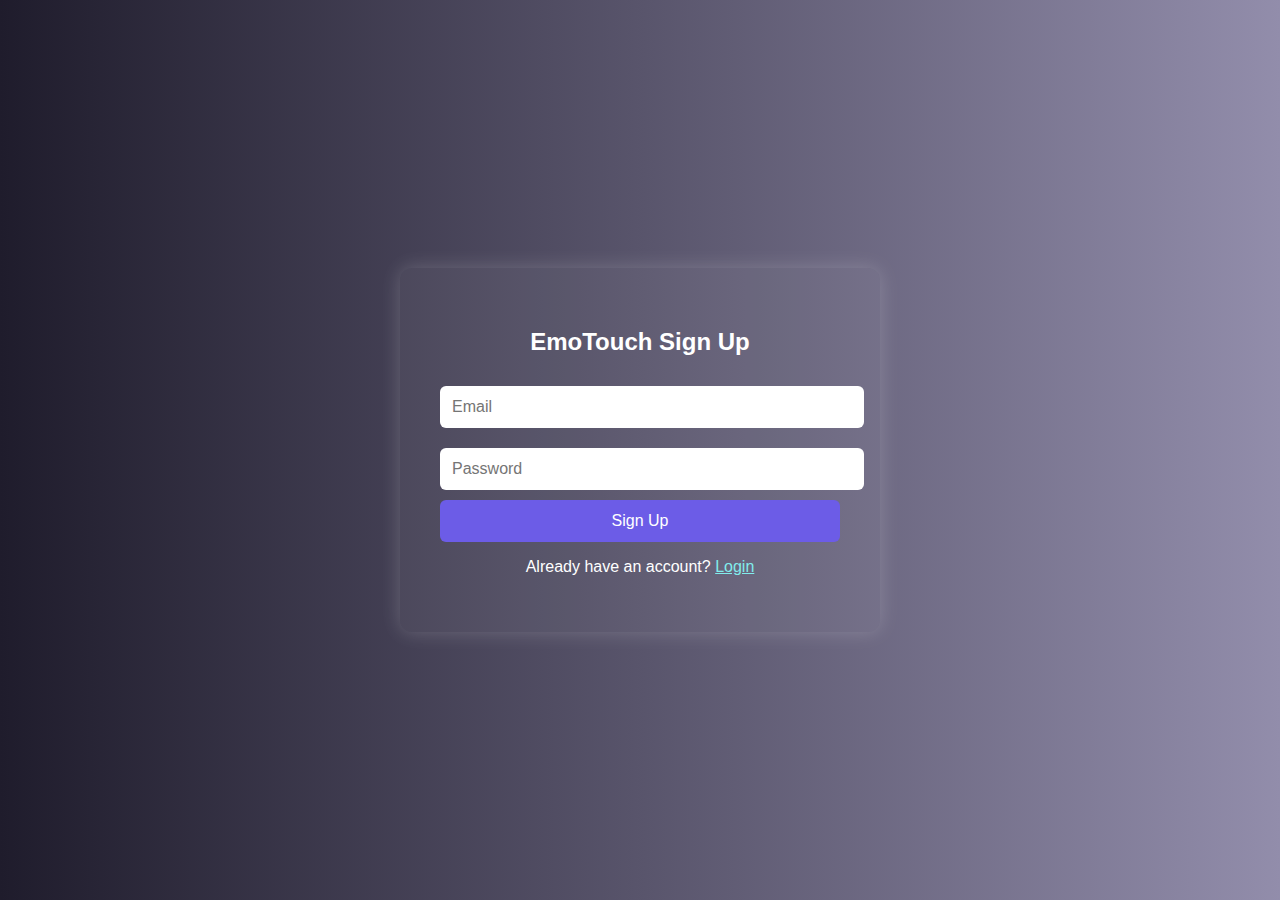
<file: index.html>
<!-- signup.html -->
<!DOCTYPE html>
<html lang="en">
<head>
  <meta charset="UTF-8" />
  <meta name="viewport" content="width=device-width, initial-scale=1.0"/>
  <title>Sign Up - EmoTouch</title>
  <link rel="stylesheet" href="auth.css" />
</head>
<body>
  <div class="auth-container">
    <h2>EmoTouch Sign Up</h2>
    <input type="email" id="signupEmail" placeholder="Email" />
    <input type="password" id="signupPassword" placeholder="Password" />
    <button onclick="signup()">Sign Up</button>
    <p>Already have an account? <a href="login.html">Login</a></p>
  </div>
  <script>
    function signup() {
      const email = document.getElementById("signupEmail").value;
      const password = document.getElementById("signupPassword").value;
      if (email && password) {
        const users = JSON.parse(localStorage.getItem("users")) || {};
        if (users[email]) {
          alert("User already exists!");
        } else {
          users[email] = password;
          localStorage.setItem("users", JSON.stringify(users));
          alert("Signup successful! Now login.");
          window.location.href = "login.html";
        }
      } else {
        alert("Please fill all fields.");
      }
    }
  </script>
</body>
</html>
</file>
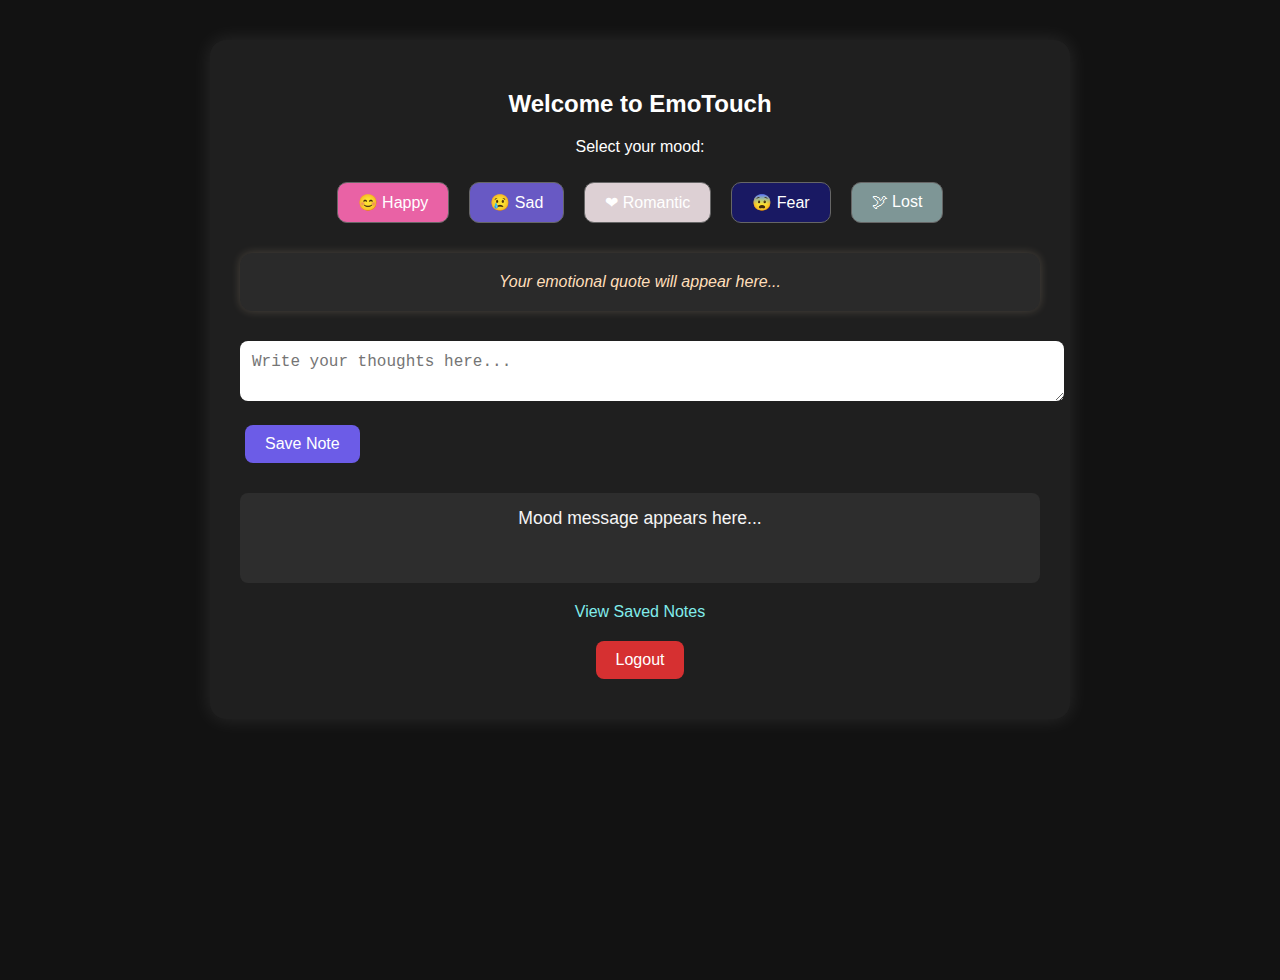
<file: emotion.html>
<!DOCTYPE html>
<html lang="en">
<head>
  <meta charset="UTF-8" />
  <meta name="viewport" content="width=device-width, initial-scale=1.0"/>
  <title>EmoTouch - Emotion Connect</title>
  <link rel="stylesheet" href="emotion.css" />
</head>
<body>
  <div class="container">
    <h2>Welcome to EmoTouch</h2>

    <div class="mood-selection">
      <p>Select your mood:</p>
      <div class="mood-buttons">
        <button onclick="handleMoodChange('happy')" style="background-color:rgba(255,105,180,0.9) ;">😊 Happy</button>
        <button onclick="handleMoodChange('sad')" style="background-color:rgba(123,104,238,0.8) ;">😢 Sad</button>
        <button onclick="handleMoodChange('romantic')" style="background-color:rgba(255,240,245,0.85) ;">❤ Romantic</button>
        <button onclick="handleMoodChange('fear')" style="background-color:rgba(25,25,112,0.85) ;">😨 Fear</button>
        <button onclick="handleMoodChange('lost')" style="background-color:rgba(150,180,180,0.8) ;">🕊 Lost</button>
      </div>
    </div>

    <div class="quote-box" id="quoteBox">Your emotional quote will appear here...</div>

    <div class="note-box">
      <textarea id="noteInput" placeholder="Write your thoughts here..."></textarea>
      <div id="noteBox"></div>
      <button onclick="saveNote()">Save Note</button>
    </div>

    <div class="message-box" id="messageBox">Mood message appears here...</div>

    <a class="view-history" href="history.html">View Saved Notes</a>
    <button class="logout" onclick="logout()">Logout</button>
  </div>

  <!-- 🎵 Hidden Audio Player -->
  <audio id="bgMusic" autoplay loop>
    <source src="" type="audio/mpeg" />
    Your browser does not support the audio tag.
  </audio>

  <script src="emotion.js"></script>
</body>
</html>
</file>
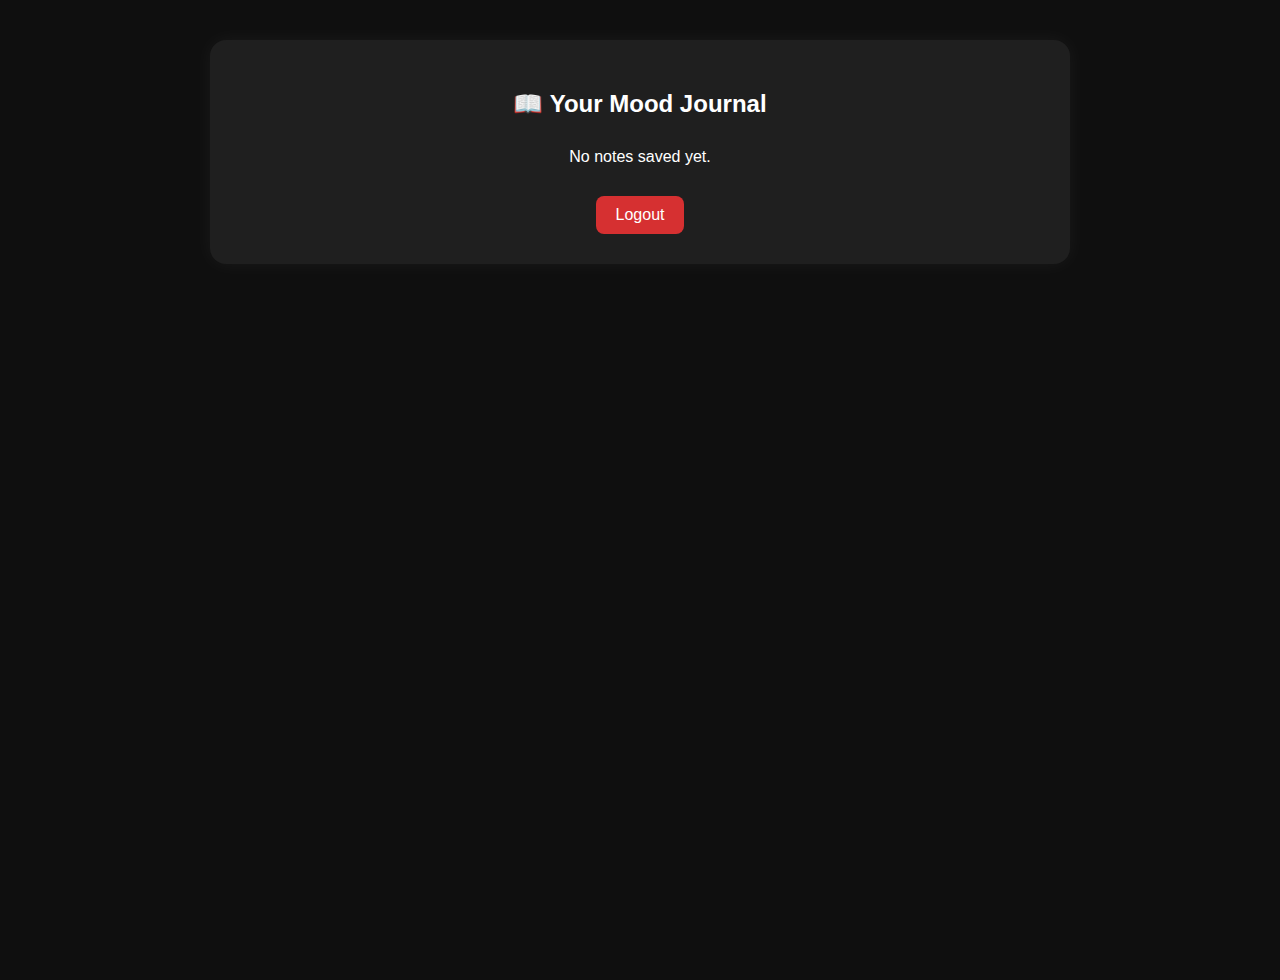
<file: history.html>
<!-- history.html -->
<!DOCTYPE html>
<html lang="en">
<head>
  <meta charset="UTF-8" />
  <meta name="viewport" content="width=device-width, initial-scale=1.0"/>
  <title>My Emotion History - EmoTouch</title>
  <link rel="stylesheet" href="history.css" />
</head>
<body>
  <div class="container">
    <h2>📖 Your Mood Journal</h2>
    <div id="historyContainer"></div>
    <button onclick="logout()" class="logout">Logout</button>
  </div>

  <script>
    function loadHistory() {
  const allNotes = JSON.parse(localStorage.getItem("notes") || "{}");
  const container = document.getElementById("historyContainer");
  container.innerHTML = "";

  const moods = Object.keys(allNotes);
  if (moods.length === 0) {
    container.innerHTML = "<p style='text-align:center;'>No notes saved yet.</p>";
    return;
  }

  moods.forEach((mood) => {
    const moodBox = document.createElement("div");
    moodBox.classList.add("mood-history");

    const title = document.createElement("h3");
    title.textContent = mood.charAt(0).toUpperCase() + mood.slice(1);
    moodBox.appendChild(title);

    const notes = allNotes[mood];
    if (notes.length === 0) {
      const noNote = document.createElement("p");
      noNote.textContent = "No notes.";
      moodBox.appendChild(noNote);
    } else {
      notes.forEach((note, index) => {
        const noteItem = document.createElement("div");
        noteItem.classList.add("note-item");

        noteItem.innerHTML = `
          <p>${note}</p>
          <button onclick="deleteNote('${mood}', ${index})">🗑 Delete</button>
        `;
        moodBox.appendChild(noteItem);
      });
    }

    container.appendChild(moodBox);
  });
}

// Delete a specific note in history
function deleteNote(mood, index) {
  let allNotes = JSON.parse(localStorage.getItem("notes") || "{}");
  if (!allNotes[mood]) return;

  allNotes[mood].splice(index, 1);
  if (allNotes[mood].length === 0) {
    delete allNotes[mood];
  }

  localStorage.setItem("notes", JSON.stringify(allNotes));
  loadHistory();
}

function goBack() {
  window.location.href = "emotion.html";
}

window.onload = loadHistory;
  </script>
</body>
</html>
</file>
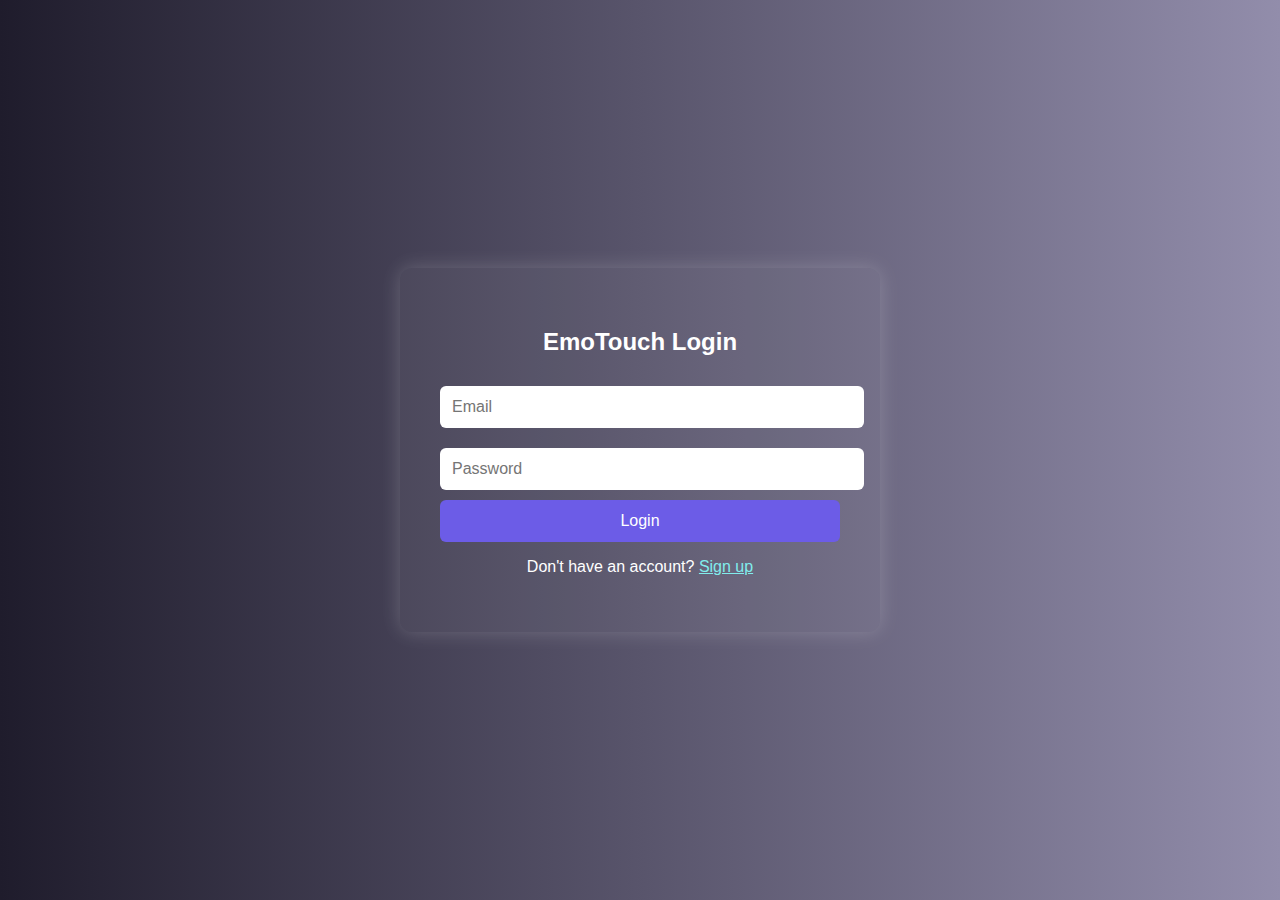
<file: login.html>
<!-- login.html -->
<!DOCTYPE html>
<html lang="en">
<head>
  <meta charset="UTF-8" />
  <meta name="viewport" content="width=device-width, initial-scale=1.0"/>
  <title>Login - EmoTouch</title>
  <link rel="stylesheet" href="auth.css" />
</head>
<body>
  <div class="auth-container">
    <h2>EmoTouch Login</h2>
    <input type="email" id="loginEmail" placeholder="Email" />
    <input type="password" id="loginPassword" placeholder="Password" />
    <button onclick="login()">Login</button>
    <p>Don't have an account? <a href="index.html">Sign up</a></p>
  </div>
  <script>
    function login() {
      const email = document.getElementById("loginEmail").value;
      const password = document.getElementById("loginPassword").value;
      const users = JSON.parse(localStorage.getItem("users")) || {};
      if (users[email] && users[email] === password) {
        localStorage.setItem("currentUser", email);
        window.location.href = "emotion.html";
      } else {
        alert("Invalid email or password.");
      }
    }
  </script>
</body>
</html>
</file>
<file: auth.css>
/* auth.css */
body {
  margin: 0;
  font-family: 'Segoe UI', sans-serif;
  background: linear-gradient(to right, #1f1c2c, #928dab);
  color: white;
  display: flex;
  justify-content: center;
  align-items: center;
  height: 100vh;
}

.auth-container {
  background: rgba(255, 255, 255, 0.05);
  padding: 40px;
  border-radius: 12px;
  box-shadow: 0 0 20px rgba(255, 255, 255, 0.2);
  text-align: center;
  width: 90%;
  max-width: 400px;
}

input {
  width: 100%;
  padding: 12px;
  margin: 10px 0;
  border: none;
  border-radius: 6px;
  font-size: 1rem;
}

button {
  width: 100%;
  padding: 12px;
  background-color: #6c5ce7;
  border: none;
  color: white;
  font-size: 1rem;
  border-radius: 6px;
  cursor: pointer;
}

button:hover {
  background-color: #a29bfe;
}

a {
  color: #81ecec;
}
</file>
<file: emotion.css>
/* emotion.css */ body { margin: 0; font-family: 'Segoe UI', sans-serif; background-color: #121212; color: #fff; display: flex; justify-content: center; align-items: flex-start; padding: 40px 20px; min-height: 100vh; transition: background 0.5s ease; }

.container { max-width: 800px; width: 100%; background: #1f1f1f; padding: 30px; border-radius: 16px; box-shadow: 0 0 20px rgba(255, 255, 255, 0.1); transition: background 0.5s ease, color 0.5s ease, box-shadow 0.5s ease; }

h2, h3 { text-align: center; margin-bottom: 20px; }

input[type="text"], textarea { width: 100%; padding: 12px; border-radius: 8px; border: none; margin: 10px 0; font-size: 1rem; }

button { padding: 10px 20px; border: none; border-radius: 8px; margin: 10px 5px; cursor: pointer; font-size: 1rem; background-color: #6c5ce7; color: white; transition: background-color 0.3s; }

button:hover { background-color: #a29bfe; }

.mood-selection { text-align: center; margin-bottom: 20px; }

.mood-buttons { display: flex; flex-wrap: wrap; justify-content: center; gap: 10px; margin-top: 10px; }

.mood-buttons button { background-color: #333; border: 1px solid #666; color: white; padding: 10px 20px; border-radius: 10px; font-size: 1rem; transition: all 0.3s ease; }

.mood-buttons button:hover { background-color: #6c5ce7; color: #fff; transform: scale(1.05); }

.message-box { background: #2d2d2d; padding: 15px; border-radius: 8px; margin-bottom: 20px; font-size: 1.1rem; text-align: center; min-height: 60px; color: whitesmoke;}

.quote-box { background: #2a2a2a; padding: 20px; border-radius: 12px; font-style: italic; margin-bottom: 20px; color: #ffdfba; text-align: center; box-shadow: 0 0 10px rgba(255, 223, 186, 0.2); }

.note-box { margin-bottom: 20px; }

.logout { display: block; margin: 20px auto 10px; background-color: #d63031; }

.view-history { display: block; text-align: center; color: #81ecec; text-decoration: none; margin-top: 10px; }

/* Mood themes */ body.happy { background: linear-gradient(to right, #f9d423, #ff4e50); } body.sad { background: linear-gradient(to right, #485563, #29323c); } body.romantic { background: linear-gradient(to right, #ffafbd, #ffc3a0); } body.fear { background: linear-gradient(to right, #373B44, #4286f4); } body.lost { background: linear-gradient(to right, #bdc3c7, #2c3e50); }

body.happy .container { background: rgba(255, 243, 224, 0.9); color: #222; box-shadow: 0 0 25px rgba(255, 200, 0, 0.3); } body.sad .container { background: rgba(38, 50, 56, 0.9); color: #ffffff; box-shadow: 0 0 20px rgba(33, 150, 243, 0.3); } body.romantic .container { background: rgba(255, 228, 225, 0.9); color: #b71c1c; box-shadow: 0 0 25px rgba(255, 105, 180, 0.4); } body.fear .container { background: rgba(30, 30, 47, 0.9); color: #ffffff; box-shadow: 0 0 20px rgba(255, 0, 0, 0.3); } body.lost .container { background: rgba(236, 239, 241, 0.9); color: #333; box-shadow: 0 0 20px rgba(96, 125, 139, 0.3); }
</file>
<file: history.css>
/* history.css */
body {
  margin: 0;
  font-family: 'Segoe UI', sans-serif;
  background-color: #0f0f0f;
  color: #ffffff;
  display: flex;
  justify-content: center;
  align-items: flex-start;
  padding: 40px 20px;
  min-height: 100vh;
}

.container {
  max-width: 800px;
  width: 100%;
  background: #1f1f1f;
  padding: 30px;
  border-radius: 16px;
  box-shadow: 0 0 20px rgba(255, 255, 255, 0.05);
}

h2 {
  text-align: center;
  margin-bottom: 30px;
}

.note-entry {
  background-color: #2a2a2a;
  padding: 20px;
  border-radius: 10px;
  margin-bottom: 15px;
  box-shadow: 0 0 10px rgba(255,255,255,0.03);
}

.note-entry h4 {
  margin: 0 0 5px;
  color: #ff9ff3;
}

.note-entry p {
  margin: 5px 0;
  font-size: 1rem;
  line-height: 1.5;
}

.note-entry small {
  color: #888;
  font-size: 0.85rem;
}

.logout {
  display: block;
  margin: 30px auto 0;
  background-color: #d63031;
  color: #fff;
  padding: 10px 20px;
  border: none;
  border-radius: 8px;
  font-size: 1rem;
  cursor: pointer;
}

.logout:hover {
  background-color: #e17055;
}

.saved-notes-section {
  background: rgba(255, 255, 255, 0.05);
  border-radius: 10px;
  padding: 15px;
  margin-top: 20px;
}

.note-item {
  margin-bottom: 15px;
  padding: 10px;
  background: rgba(255, 255, 255, 0.08);
  border-radius: 8px;
  position: relative;
}

.note-item button.delete-btn {
  margin-top: 8px;
  padding: 6px 12px;
  background-color: #e74c3c;
  color: white;
  border: none;
  border-radius: 6px;
  cursor: pointer;
}

.note-item button.delete-btn:hover {
  background-color: #c0392b;
}
.mood-history {
  margin-bottom: 30px;
  padding: 15px;
  border-radius: 12px;
  background-color: #1e1e1e37;
  box-shadow: 0 0 10px rgba(255,255,255,0.1);
}

.mood-history h3 {
  margin-bottom: 10px;
  color: #ffd86b;
}

.note-item {
  padding: 10px;
  margin-bottom: 10px;
  background: #292929;
  border-radius: 8px;
  display: flex;
  justify-content: space-between;
  align-items: center;
}

.note-item p {
  margin: 0;
}

.note-item button {
  background-color: #d63031;
  border: none;
  padding: 6px 12px;
  color: white;
  border-radius: 6px;
  cursor: pointer;
}
</file>
